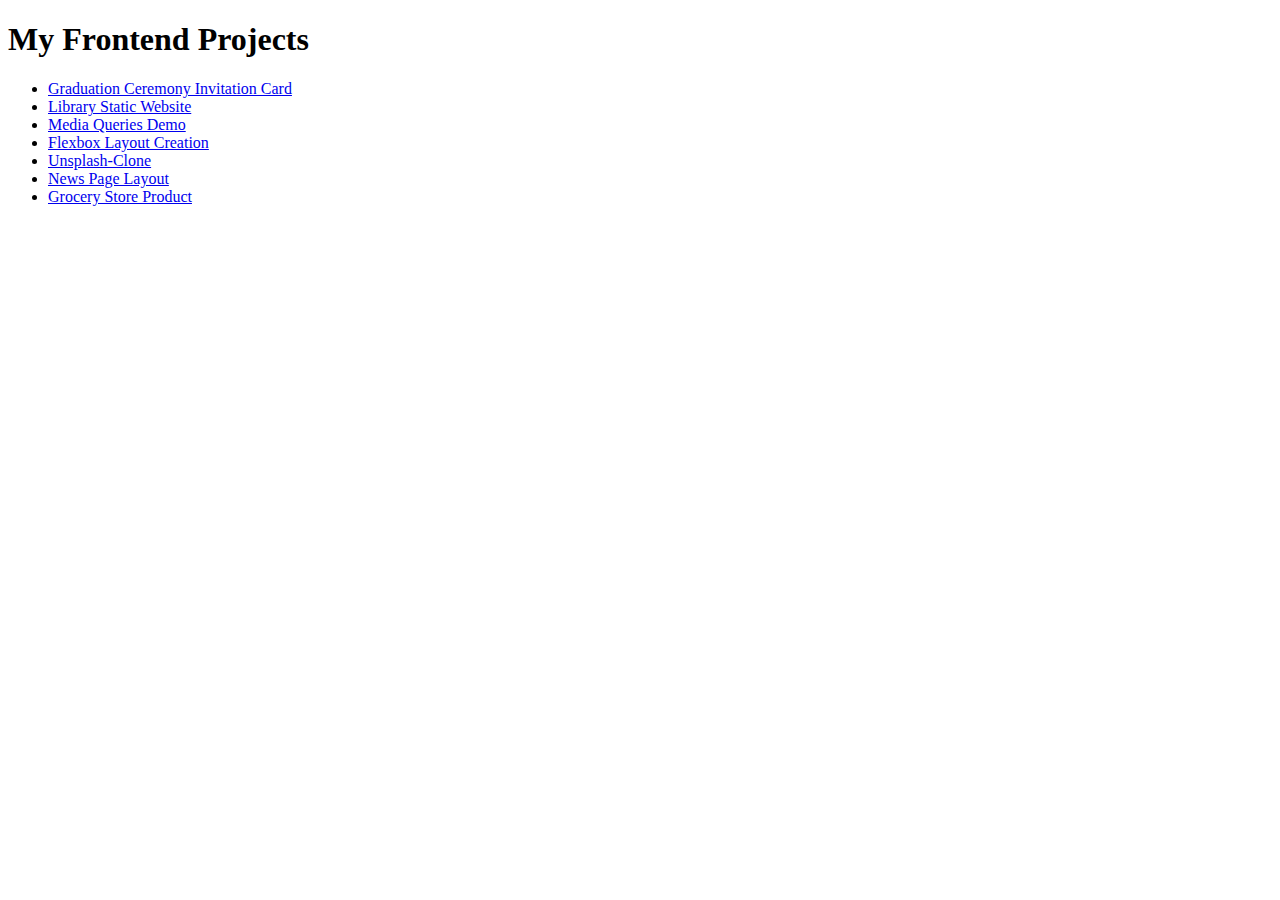
<file: index.html>
<!doctype html>
<html lang="en">
  <head>
    <meta charset="UTF-8" />
    <title>Frontend Projects</title>
  </head>
  <body>
    <h1>My Frontend Projects</h1>

    <ul>
      <li>
        <a href="Graduation%20Cermony%20Invitation%20Card/">
          Graduation Ceremony Invitation Card
        </a>
      </li>
      <li>
        <a href="Library%20Static/"> Library Static Website </a>
      </li>
      <li>
        <a href="Media-Queires-Demo/"> Media Queries Demo </a>
      </li>
      <li>
        <a href="Flexbox-Layout-Creation/"> Flexbox Layout Creation </a>
      </li>
      <li>
        <a href="Unsplash-Clone/"> Unsplash-Clone </a>
      </li>
      <li>
        <a href="News-Page-Layout/"> News Page Layout </a>
      </li>
      <li>
        <a href="./Grocery-Store-Product/"> Grocery Store Product </a>
      </li>

      
    </ul>
  </body>
</html>
</file>
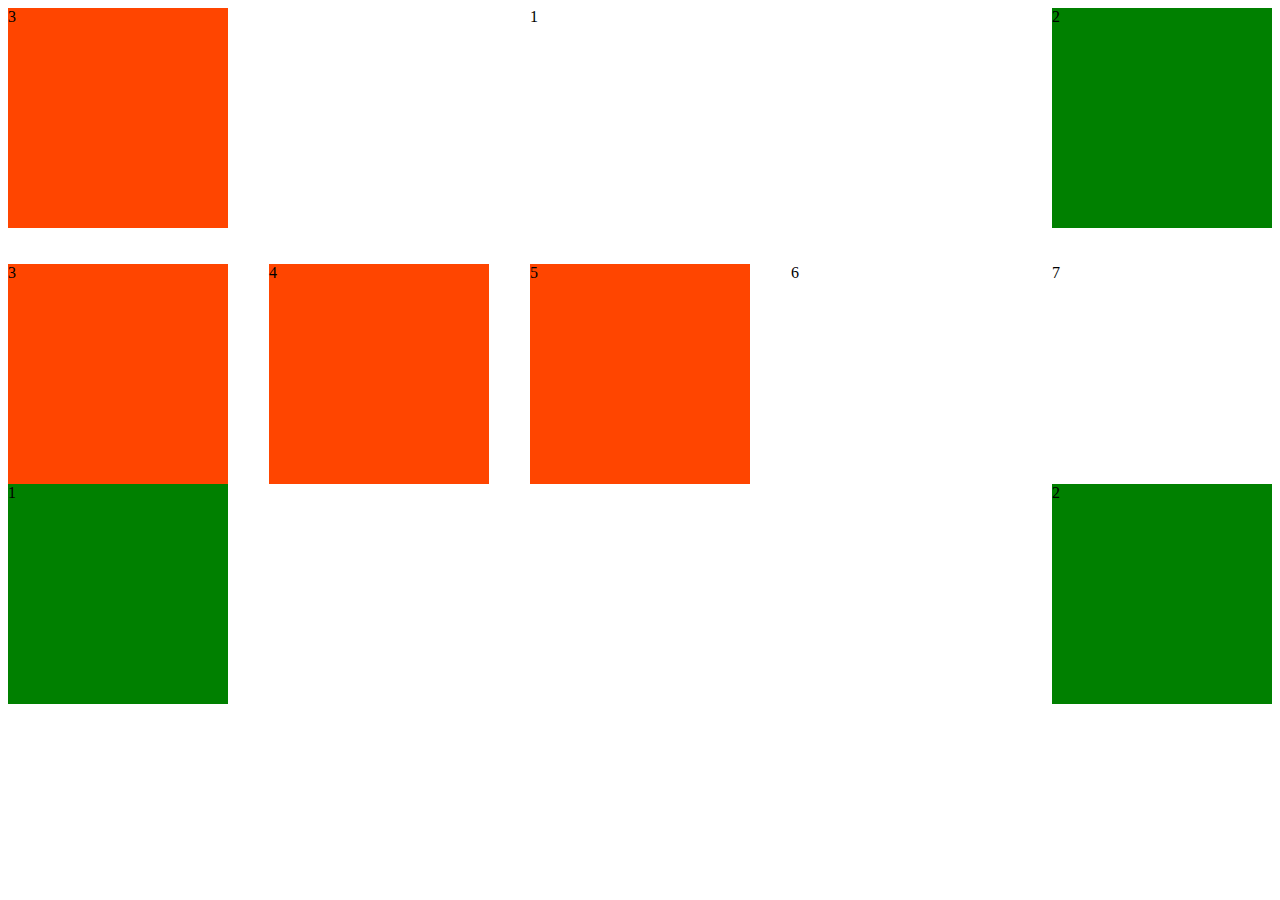
<file: Flexbox-Layout-Creation/index.html>
<!doctype html>
<html lang="en">
  <head>
    <meta charset="UTF-8" />
    <title>Flexbox Layout</title>
    <link rel="stylesheet" href="./style.css" />
  </head>
  <body>
    <div class="holder">
      <div class="item" style="background: orangered">3</div>
      <div class="item" style="background: white">1</div>
      <div class="item" style="background: green">2</div>
    </div>

    <br /><br />

    <div class="holder">
      <div class="item" style="background: orangered">3</div>
      <div class="item" style="background: orangered">4</div>
      <div class="item" style="background: orangered">5</div>
      <div class="item" style="background: white">6</div>
      <div class="item" style="background: white">7</div>
      <div class="item" style="background: green">1</div>
      <div class="item" style="background: green">2</div>
    </div>
  </body>
</html>
</file>
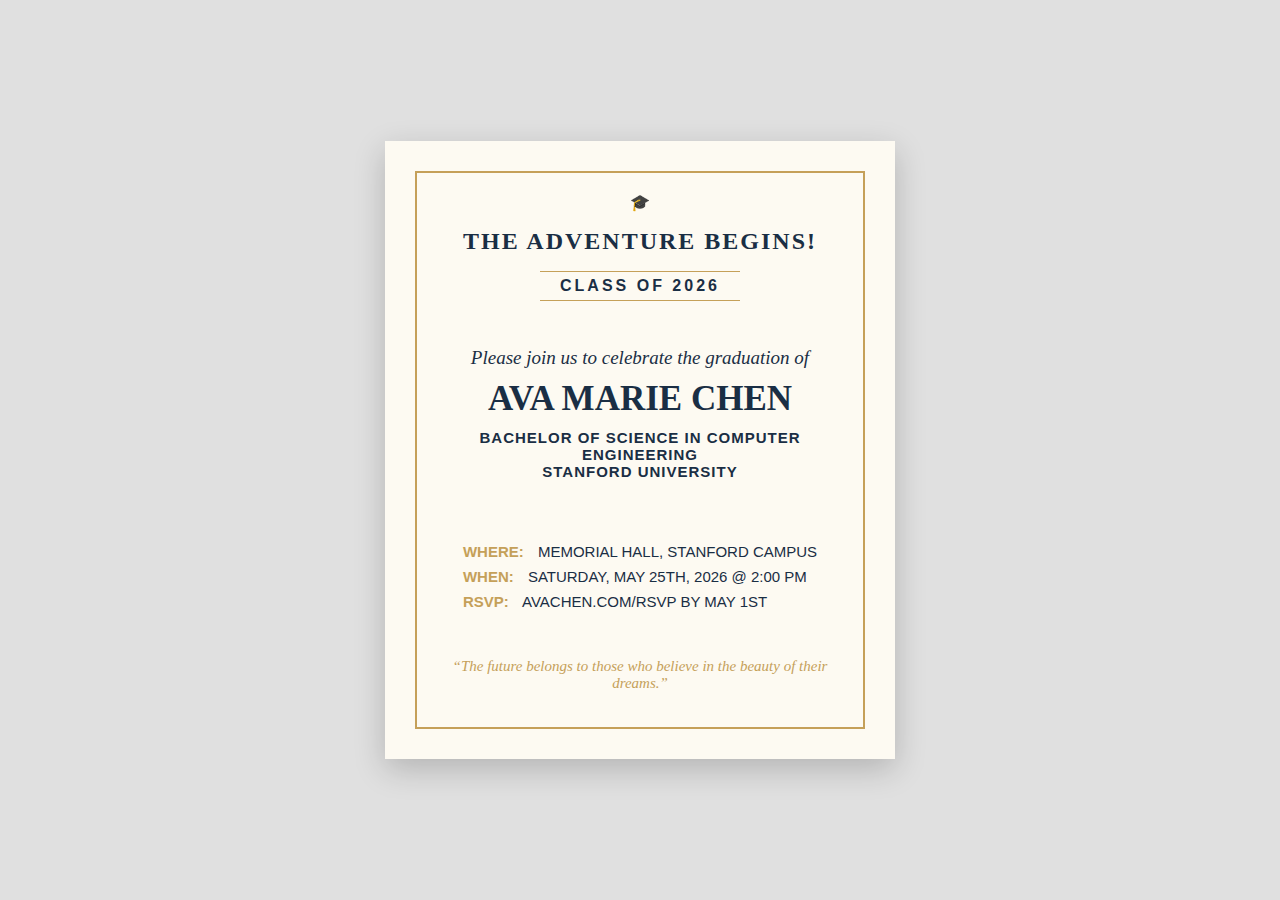
<file: Graduation Cermony Invitation Card/index.html>
<!DOCTYPE html>
<html lang="en">
  <head>
    <meta charset="UTF-8" />
    <meta name="viewport" content="width=device-width, initial-scale=1.0" />
    <title>Gradution Cermony</title>
    <link rel="stylesheet" href="./style.css" />
  </head>
  <body>
    <div class="invitation-card">
      <div class="inner-border">
        <div class="header">
          <div class="logo">🎓</div>
          <h1>THE ADVENTURE BEGINS!</h1>
          <p class="class-of">CLASS OF 2026</p>
        </div>

        <div class="content">
          <p class="intro-text">
            Please join us to celebrate the graduation of
          </p>
          <h2 class="name">AVA MARIE CHEN</h2>
          <p class="degree">
            BACHELOR OF SCIENCE IN COMPUTER ENGINEERING<br />
            STANFORD UNIVERSITY
          </p>
        </div>

        <div class="info-section">
          <p><strong>WHERE:</strong> MEMORIAL HALL, STANFORD CAMPUS</p>
          <p><strong>WHEN:</strong> SATURDAY, MAY 25TH, 2026 @ 2:00 PM</p>
          <p><strong>RSVP:</strong> AVACHEN.COM/RSVP BY MAY 1ST</p>
        </div>

        <div class="footer-quote">
          <p>
            “The future belongs to those who believe in the beauty of their
            dreams.”
          </p>
        </div>
      </div>
    </div>
  </body>
</html>
</file>
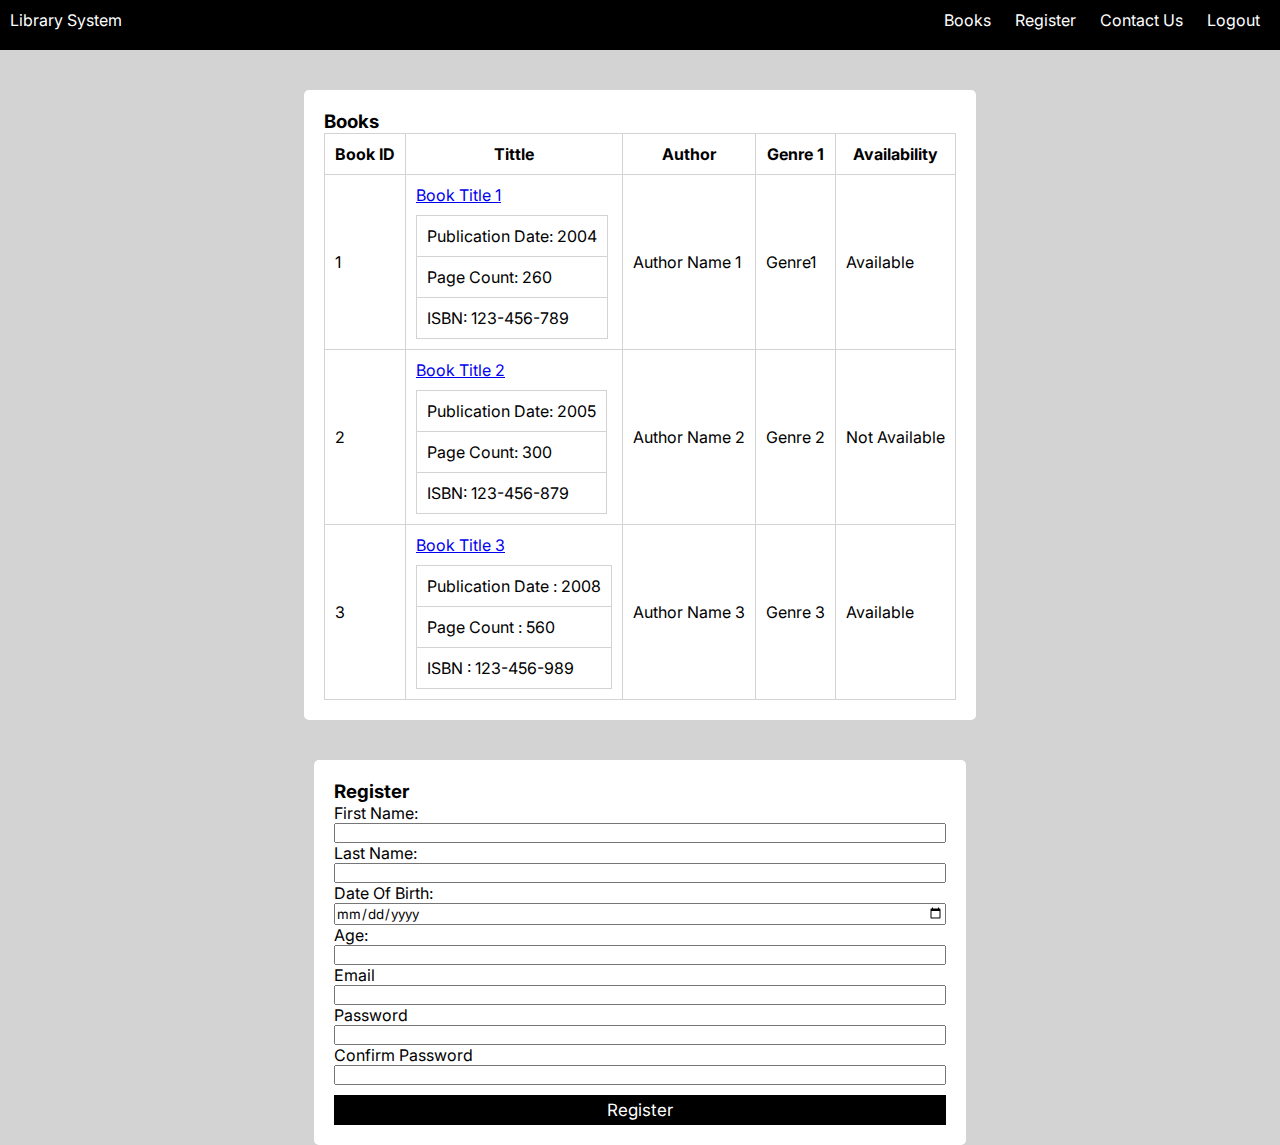
<file: Library Static/index.html>
<!DOCTYPE html>
<html lang="en">
<head>
    <meta charset="UTF-8">
    <meta name="viewport" content="width=device-width, initial-scale=1.0">
    <title>Library System</title>
    <link rel="stylesheet"href="style.css">
</head>
<body>
    <nav>
        <a href="#">Library System</a>
        <div>
        <a href="#books">Books</a>
        <a href="#register">Register</a>
        <a href="#">Contact Us</a>
        <a href="#">Logout</a>
        </div>
    </nav>


    <section id ="books" >
        <div id="books-div">
        <h3>Books</h3>
        <table >
            <tr>
                <th>Book ID</th>
                <th>Tittle</th>
                <th>Author</th>
                <th>Genre 1</th>
                <th>Availability</th>
            </tr>
            <tr>
                <td>1</td>
                <td>
                    <a href="#">Book Title 1</a>
                    <table>
                       <tr><td>Publication Date: 2004</td></tr>
                        <tr><td>Page Count: 260</td></tr>
                        <tr><td>ISBN: 123-456-789</td></tr>

                    </table>
                </td>
                <td>Author Name 1</td>
                <td>Genre1</td>
                <td>Available</td>

            </tr>

            <tr>
                <td>2</td>
                <td>
                    <a href="#">Book Title 2</a>
                    <table>
                        <tr><td>Publication Date: 2005</td></tr>
                        <tr><td>Page Count: 300</td></tr>
                        <tr><td>ISBN: 123-456-879</td></tr>

                    </table>
                </td>
                <td>Author Name 2</td>
                <td>Genre 2</td>
                <td>Not Available</td>

            </tr>


            <tr>
                <td>3</td>
                <td>
                    <a href="#">Book Title 3</a>
                    <table>
                        <tr><td>Publication Date : 2008</td></tr>
                        <tr><td>Page Count : 560</td></tr>
                        <tr><td>ISBN : 123-456-989</td></tr>

                    </table>
                </td>
                <td>Author Name 3</td>
                <td>Genre 3</td>
                <td>Available</td>

            </tr>
        </table>
        </div>

    </section>

    <section id="register">
        <div id="register-div">
            <h3>Register</h3>
            <form>
            <label for="fname">First Name:</label>
            <input type="text" id="fname" required>
            <label for="lname">Last Name:</label>
            <input type="text" id="lname" required>
            <label for="dob">Date Of Birth:</label>
            <input type="date" id="dob" required>
            <label for="age">Age:</label>
            <input type="number" id="age" required>
            <label for="email">Email</label>
            <input type="email" id="email" required>
            <label for="pos">Password</label>
            <input type="password" id="pos" required>
            <label for="cpos">Confirm Password</label>
            <input type="password" id="cpos" required>
            <button type="submit" id="submit">Register</button>
        </div>
        

        
    </form>
    </section>
    

</body>
</html>
</file>
<file: Flexbox-Layout-Creation/style.css>
.holder{
    display: flex;
    justify-content: space-between;
    flex-wrap: wrap;
}
.item{
    width: 220px;
    height: 220px;
}
</file>
<file: Graduation Cermony Invitation Card/style.css>
body {
    background-color: #e0e0e0; 
    display: flex;
    justify-content: center;
    align-items: center;
    height: 100vh;
    margin: 0;
    font-family: 'Lato', sans-serif;
}

 .invitation-card {
    background-color: #fdfaf2;
    width: 450px;
    padding: 30px;
    box-shadow: 0 10px 30px rgba(0,0,0,0.2);
    position: relative;
    text-align: center;
    color: #1a2e44; 
}


.inner-border {
    border: 1px solid #c5a059; 
    padding: 20px;
    height: 100%;
    position: relative;
}


.inner-border{
    border: 2px solid #c5a059;
}

.header h1 {
    font-family: 'Cinzel', serif;
    font-size: 24px;
    letter-spacing: 2px;
}


.class-of {
    font-weight: bold;
    letter-spacing: 3px;
    border-top: 1px solid #c5a059;
    border-bottom: 1px solid #c5a059;
    display: inline-block;
    padding: 5px 20px;
    margin-top: 0;
}


.intro-text {
    font-family: 'Playfair Display', serif;
    font-style: italic;
    font-size: 19px;
    margin: 30px 0 10px 0;
}

.name {
    font-family: 'Cinzel', serif;
    font-size: 35px;
    margin: 0;
    color: #1a2e44;
}

.degree {
    font-size: 15px;
    font-weight: 700;
    letter-spacing: 1px;
    margin-top: 10px;
}

.info-section {
    margin-top: 40px;
    text-align: left;
    display: inline-block;
}

.info-section p {
    font-size: 15px;
    margin: 8px 0;
}

.info-section strong {
    color: #c5a059;
    margin-right: 10px;
}

.footer-quote {
    font-family: 'Playfair Display', serif;
    font-style: italic;
    font-size: 15px;
    margin-top: 40px;
    color: #c5a059;
}
</file>
<file: Library Static/style.css>
@import url('https://fonts.googleapis.com/css2?family=Inter&display=swap');
*{
    margin: 0px;
    padding: 0px;
    font-family: 'Inter', sans-serif;
    scroll-behavior: smooth;
}
body{
    background-color: #f0f0f0;
}

nav{
    display: flex;
    background-color: black;
    justify-content: space-between;
    height: 50px;
    padding: 0px;
    position: sticky;
    top:0;
}

body{
    margin-top: 0px;
    padding: 0px;
    background-color: lightgray;
    margin: 0px;

}

nav>a,nav>div{
    padding: 10px;
    text-decoration: none;
    color: white;
}
nav>div>a{
   margin-inline: 10px;
   text-decoration: none;
   color: white;
}
#books > h3{
    font-weight: 900;
}
#books,#register{
    display: flex;
    width: 100vw;
    justify-content: center;
}
#books-div,#register-div{
    background-color: white;
    margin-top: 40px;
    padding: 20px;
    box-shadow: 0px 0px 2px lightgray;
    border-radius: 5px;

}
table,td,th{
    border: 1px solid lightgray;
    border-collapse: collapse;
}

td,th{
    padding: 10px;
}
td > a {
    display: block;
    margin-bottom: 10px;
}

form{
    display: flex;
    flex-direction: column;
}

#register-div{
    width: 612px;
}

button{
    background-color: black;
    border: none;
    color: white;
    font-size: 17px;
    margin-top: 10px;
    padding: 5px;
}
</file>
